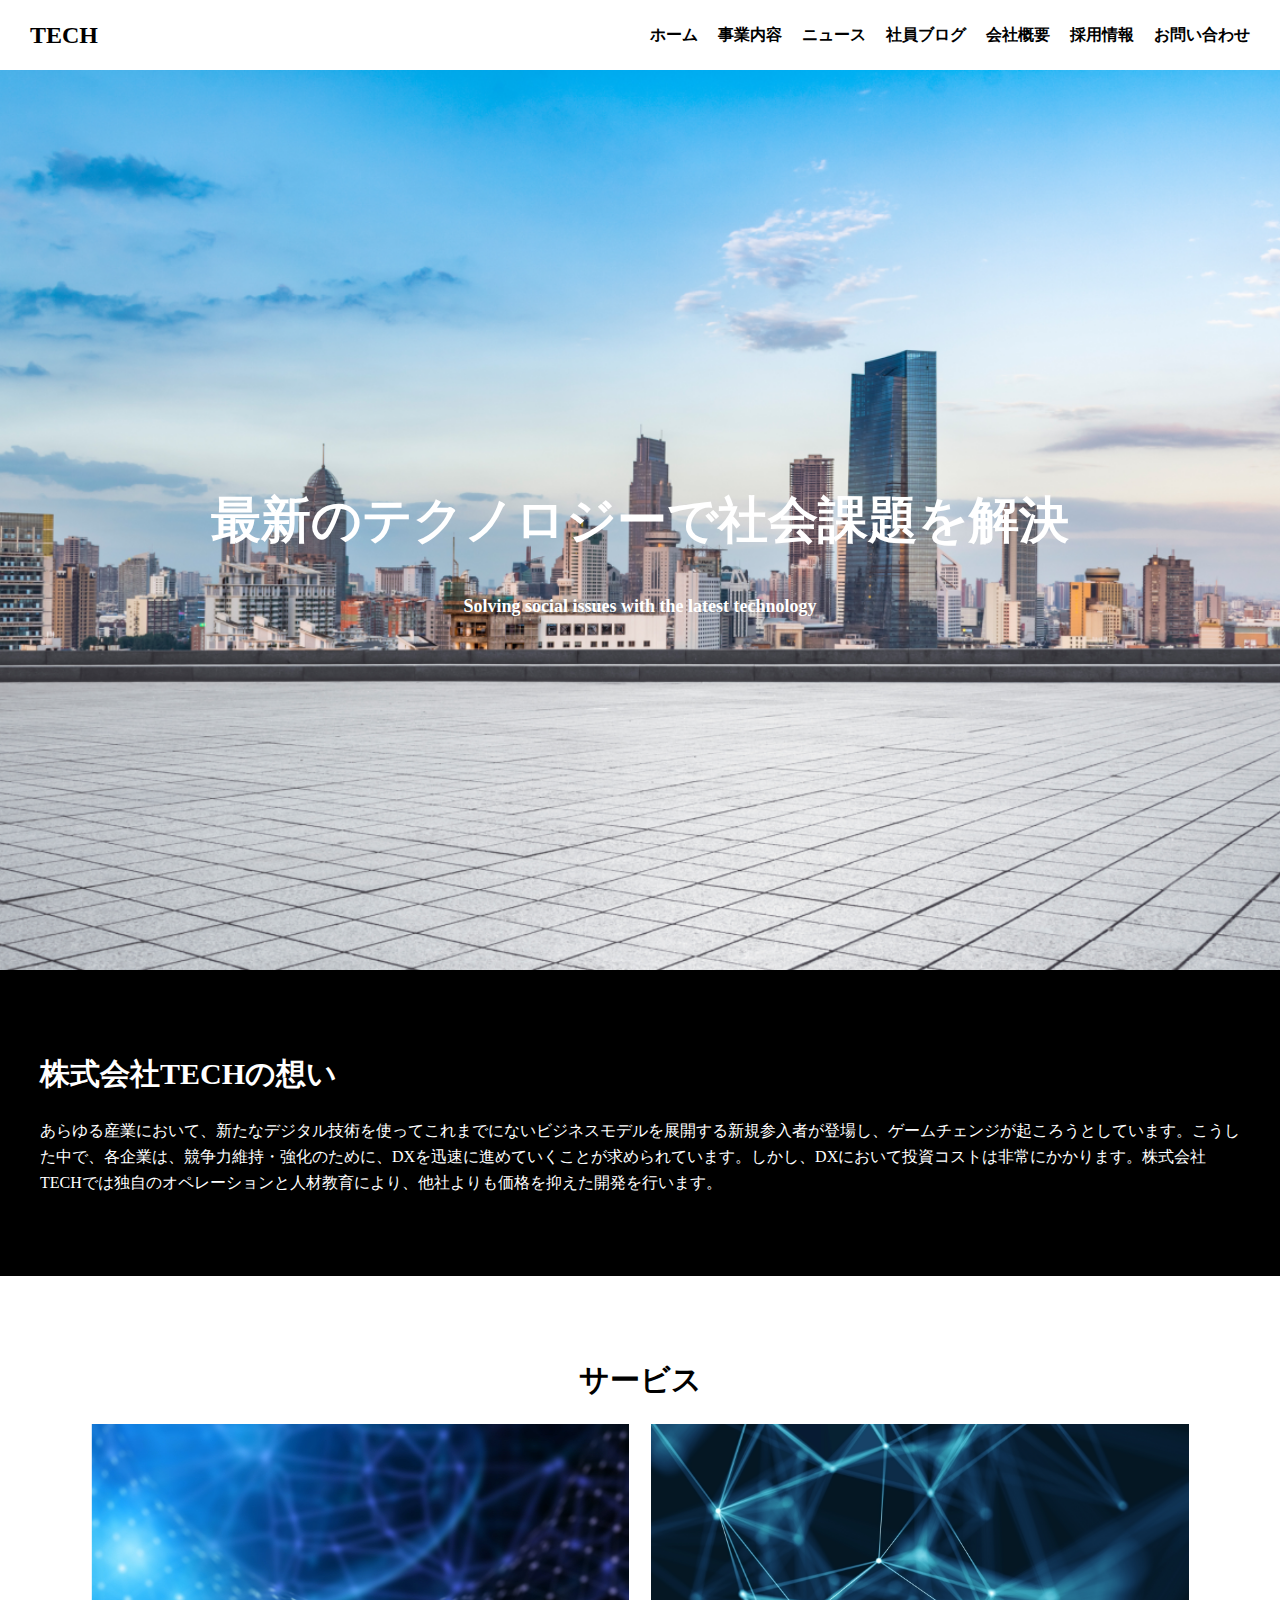
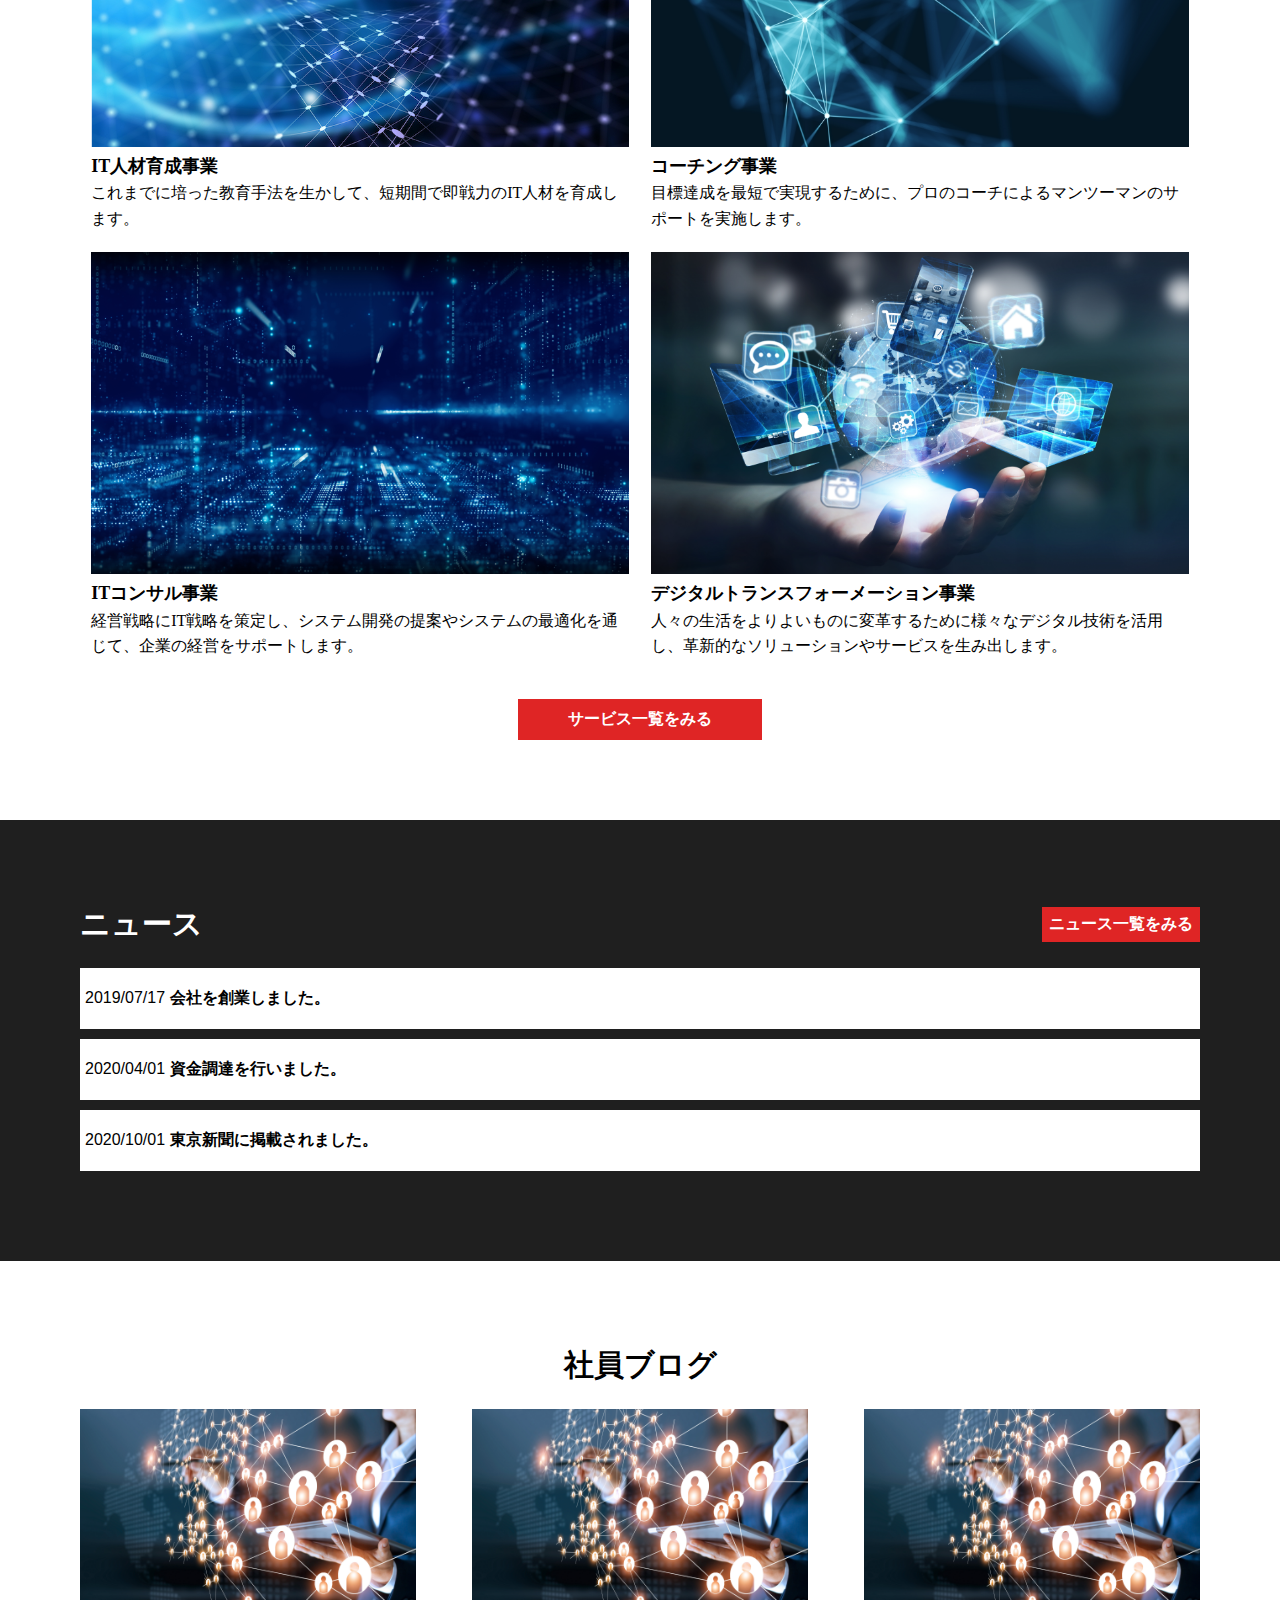
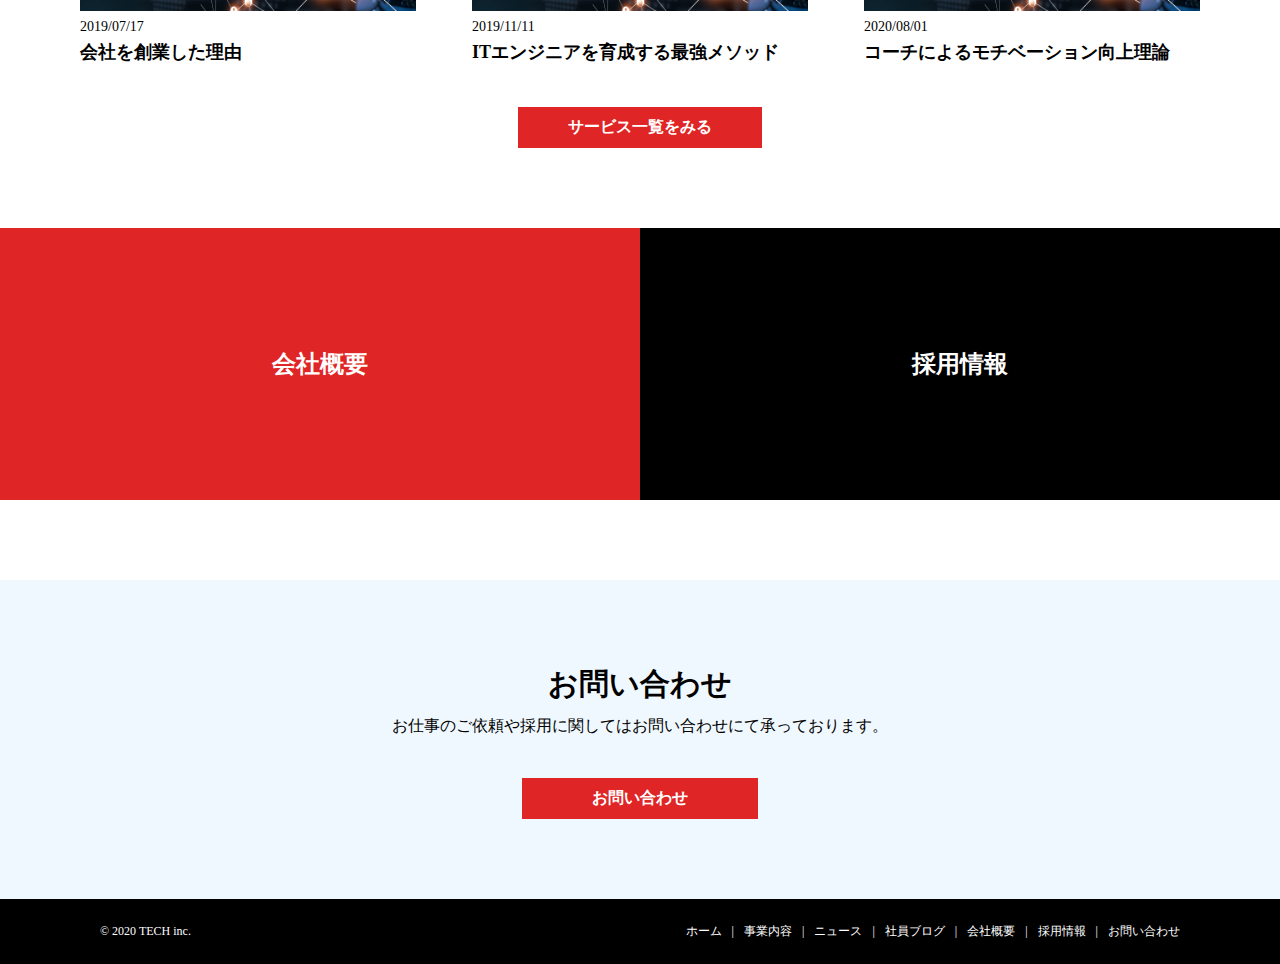
<file: index.html>
<!DOCTYPE html>
<html lang="ja">
  <head>
    <meta charset="UTF-8" />
    <meta http-equiv="X-UA-Compatible" content="IE=edge" />
    <meta name="viewport" content="width=device-width, initial-scale=1.0" />
    <title>株式会社TECH</title>

    <link rel="stylesheet" href="css/reset.css" />
    <link rel="stylesheet" href="css/style.css" />
  </head>
  <body>
    <header class="header">
      <a href="index.html" class="header-left">TECH</a>
      <nav class="nav">
        <ul class="nav-items">
          <li>
            <a href="index.html" class="nav-item">ホーム</a>
          </li>
          <li>
            <a href="service.html" class="nav-item">事業内容</a>
          </li>
          <li>
            <a href="news.html" class="nav-item">ニュース</a>
          </li>
          <li>
            <a href="blog.html" class="nav-item">社員ブログ</a>
          </li>
          <li>
            <a href="company.html" class="nav-item">会社概要</a>
          </li>
          <li>
            <a href="recruit.html" class="nav-item">採用情報</a>
          </li>
          <li>
            <a href="contact.html" class="nav-item">お問い合わせ</a>
          </li>
        </ul>
      </nav>

      <div class="hamburger" id="js-hamburger">
        <span class="hamburger_line hamburger_line-1"></span>
        <span class="hamburger_line hamburger_line-2"></span>
        <span class="hamburger_line hamburger_line-3"></span>
      </div>
      <div class="white-bg" id="js-white-bg"></div>
    </header>
    <div class="top">
      <h1>最新のテクノロジーで社会課題を解決</h1>
      <p>Solving social issues with the latest technology</p>
    </div>
    <div class="about">
      <h2>株式会社TECHの想い</h2>
      <p>
        あらゆる産業において、新たなデジタル技術を使ってこれまでにないビジネスモデルを展開する新規参入者が登場し、ゲームチェンジが起ころうとしています。こうした中で、各企業は、競争力維持・強化のために、DXを迅速に進めていくことが求められています。しかし、DXにおいて投資コストは非常にかかります。株式会社TECHでは独自のオペレーションと人材教育により、他社よりも価格を抑えた開発を行います。
      </p>
    </div>
    <div class="service">
      <h2 class="section-title">サービス</h2>
      <div class="service-items">
        <div class="service-item">
          <img
            src="img/service1.png"
            alt="IT人材育成事業"
            width="100%"
            height="auto"
          />
          <p>IT人材育成事業</p>
          <p>
            これまでに培った教育手法を生かして、短期間で即戦力のIT人材を育成します。
          </p>
        </div>
        <div class="service-item">
          <img
            src="img/service2.png"
            alt="コーチング事業"
            width="100%"
            height="auto"
          />
          <p>コーチング事業</p>
          <p>
            目標達成を最短で実現するために、プロのコーチによるマンツーマンのサポートを実施します。
          </p>
        </div>
        <div class="service-item">
          <img
            src="img/service3.png"
            alt="IT人材育成事業"
            width="100%"
            height="auto"
          />
          <p>ITコンサル事業</p>
          <p>
            経営戦略にIT戦略を策定し、システム開発の提案やシステムの最適化を通じて、企業の経営をサポートします。
          </p>
        </div>
        <div class="service-item">
          <img
            src="img/service4.png"
            alt="IT人材育成事業"
            width="100%"
            height="auto"
          />
          <p>デジタルトランスフォーメーション事業</p>
          <p>
            人々の生活をよりよいものに変革するために様々なデジタル技術を活用し、革新的なソリューションやサービスを生み出します。
          </p>
        </div>
      </div>
      <button><a href="service.html">サービス一覧をみる</a></button>
    </div>
    <div class="news">
      <div class="news-top">
        <h2>ニュース</h2>
        <button class="btn-news">
          <a href="news.html">ニュース一覧をみる</a>
        </button>
      </div>
      <div class="news-items">
        <button class="btn-topics">
          <a href="#"
            >2019/07/17<span class="news-topics"> 会社を創業しました。</span></a
          >
        </button>
        <button class="btn-topics">
          <a href="#"
            >2020/04/01<span class="news-topics">
              資金調達を行いました。</span
            ></a
          >
        </button>
        <button class="btn-topics">
          <a href="#"
            >2020/10/01<span class="news-topics">
              東京新聞に掲載されました。</span
            ></a
          >
        </button>
      </div>
    </div>
    <div class="blog">
      <h2 class="section-title">社員ブログ</h2>
      <div class="blog-items">
        <div class="blog-item">
          <a href="#"
            ><img src="img/blog.png" alt="blog" width="100%" height="auto"
          /></a>
          <p>2019/07/17</p>
          <a href="#">会社を創業した理由</a>
        </div>
        <div class="blog-item">
          <a href="#"
            ><img src="img/blog.png" alt="blog" width="100%" height="auto"
          /></a>
          <p>2019/11/11</p>
          <a href="#">ITエンジニアを育成する最強メソッド</a>
        </div>
        <div class="blog-item">
          <a href="#"
            ><img src="img/blog.png" alt="blog" width="100%" height="auto"
          /></a>
          <p>2020/08/01</p>
          <a href="#">コーチによるモチベーション向上理論</a>
        </div>
      </div>
      <button><a href="service.html">サービス一覧をみる</a></button>
    </div>
    <div class="info">
      <button><a href="company.html">会社概要</a></button>
      <button><a href="recruit.html" class="info-recruit">採用情報</a></button>
    </div>
    <div class="contact">
      <h2 class="section-title">お問い合わせ</h2>
      <p>お仕事のご依頼や採用に関してはお問い合わせにて承っております。</p>
      <button><a href="contact.html">お問い合わせ</a></button>
    </div>
    <footer>
      <div class="copy-right">
        <p>© 2020 TECH inc.</p>
      </div>
      <div class="footer-nav">
        <ul class="nav-items">
          <li>
            <a href="index.html" class="nav-item">ホーム</a>
          </li>
          <li>
            <p class="nav-item nav-separate">|</p>
          </li>
          <li>
            <a href="service.html" class="nav-item">事業内容</a>
          </li>
          <li>
            <p class="nav-item nav-separate">|</p>
          </li>
          <li>
            <a href="news.html" class="nav-item">ニュース</a>
          </li>
          <li>
            <p class="nav-item nav-separate">|</p>
          </li>
          <li>
            <a href="blog.html" class="nav-item">社員ブログ</a>
          </li>
          <li>
            <p class="nav-item nav-separate">|</p>
          </li>
          <li>
            <a href="company.html" class="nav-item">会社概要</a>
          </li>
          <li>
            <p class="nav-item nav-separate">|</p>
          </li>
          <li>
            <a href="recruit.html" class="nav-item">採用情報</a>
          </li>

          <li>
            <p class="nav-item nav-separate">|</p>
          </li>
          <li>
            <a href="contact.html" class="nav-item">お問い合わせ</a>
          </li>
        </ul>
      </div>
    </footer>
    <script type="text/javascript" src="script.js"></script>
  </body>
</html>
</file>
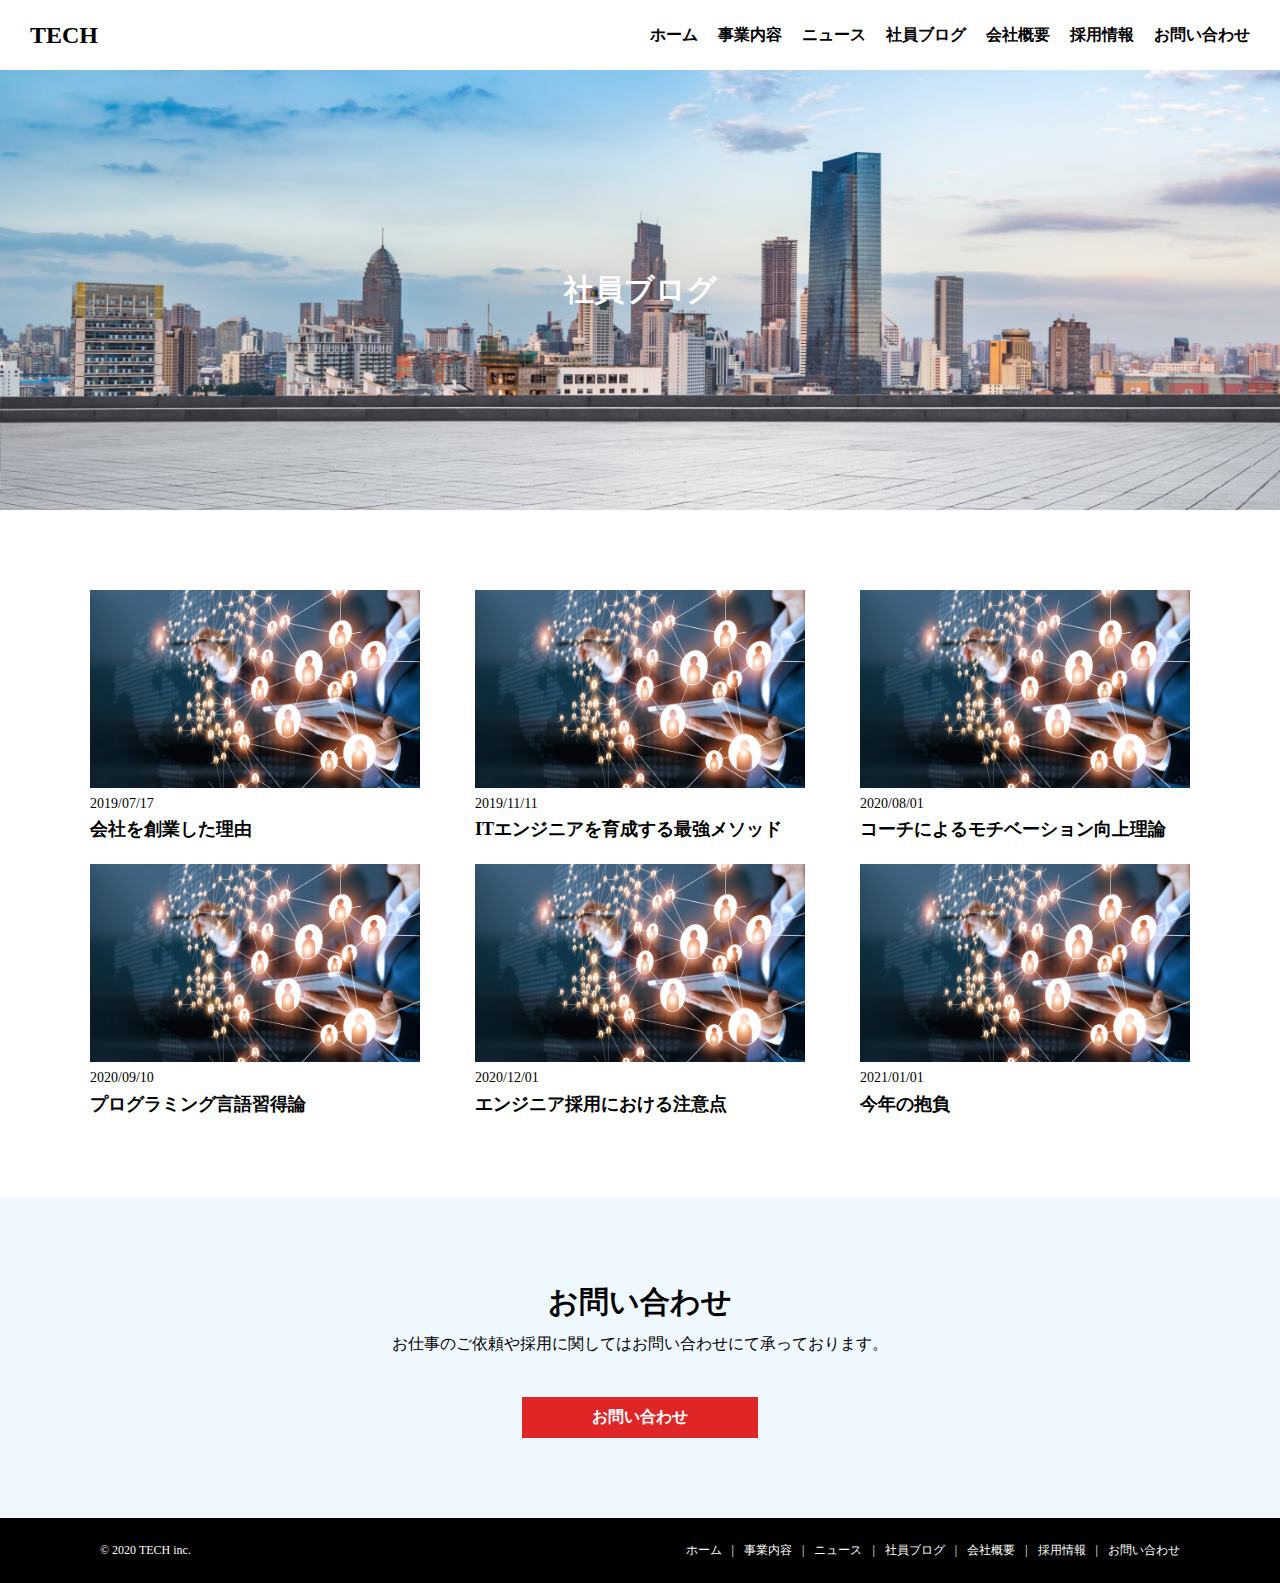
<file: blog.html>
<!DOCTYPE html>
<html lang="ja">
  <head>
    <meta charset="UTF-8" />
    <meta http-equiv="X-UA-Compatible" content="IE=edge" />
    <meta name="viewport" content="width=device-width, initial-scale=1.0" />
    <title>株式会社TECH</title>

    <link rel="stylesheet" href="css/reset.css" />
    <link rel="stylesheet" href="css/style.css" />
  </head>
  <body>
    <header class="header">
      <a href="index.html" class="header-left">TECH</a>
      <nav class="nav">
        <ul class="nav-items">
          <li>
            <a href="index.html" class="nav-item">ホーム</a>
          </li>
          <li>
            <a href="service.html" class="nav-item">事業内容</a>
          </li>
          <li>
            <a href="news.html" class="nav-item">ニュース</a>
          </li>
          <li>
            <a href="blog.html" class="nav-item">社員ブログ</a>
          </li>
          <li>
            <a href="company.html" class="nav-item">会社概要</a>
          </li>
          <li>
            <a href="recruit.html" class="nav-item">採用情報</a>
          </li>
          <li>
            <a href="contact.html" class="nav-item">お問い合わせ</a>
          </li>
        </ul>
      </nav>

      <div class="hamburger" id="js-hamburger">
        <span class="hamburger_line hamburger_line-1"></span>
        <span class="hamburger_line hamburger_line-2"></span>
        <span class="hamburger_line hamburger_line-3"></span>
      </div>
      <div class="white-bg" id="js-white-bg"></div>
    </header>
    <div class="sub-top">
      <h1>社員ブログ</h1>
    </div>
    <div class="sub-blog">
      <div class="blog-items sub-blog-items">
        <div class="blog-item sub-blog-item">
          <a href="#"
            ><img src="img/blog.png" alt="blog" width="100%" height="auto"
          /></a>
          <p>2019/07/17</p>
          <a href="#">会社を創業した理由</a>
        </div>
        <div class="blog-item sub-blog-item">
          <a href="#"
            ><img src="img/blog.png" alt="blog" width="100%" height="auto"
          /></a>
          <p>2019/11/11</p>
          <a href="#">ITエンジニアを育成する最強メソッド</a>
        </div>
        <div class="blog-item sub-blog-item">
          <a href="#"
            ><img src="img/blog.png" alt="blog" width="100%" height="auto"
          /></a>
          <p>2020/08/01</p>
          <a href="#">コーチによるモチベーション向上理論</a>
        </div>
      </div>
      <div class="blog-items sub-blog-items">
        <div class="blog-item sub-blog-item">
          <a href="#"
            ><img src="img/blog.png" alt="blog" width="100%" height="auto"
          /></a>
          <p>2020/09/10</p>
          <a href="#">プログラミング言語習得論</a>
        </div>
        <div class="blog-item sub-blog-item">
          <a href="#"
            ><img src="img/blog.png" alt="blog" width="100%" height="auto"
          /></a>
          <p>2020/12/01</p>
          <a href="#">エンジニア採用における注意点</a>
        </div>
        <div class="blog-item sub-blog-item">
          <a href="#"
            ><img src="img/blog.png" alt="blog" width="100%" height="auto"
          /></a>
          <p>2021/01/01</p>
          <a href="#">今年の抱負</a>
        </div>
      </div>
    </div>

    <div class="contact">
      <h2 class="section-title">お問い合わせ</h2>
      <p>お仕事のご依頼や採用に関してはお問い合わせにて承っております。</p>
      <button><a href="contact.html">お問い合わせ</a></button>
    </div>
    <footer>
      <div class="copy-right">
        <p>© 2020 TECH inc.</p>
      </div>
      <div class="footer-nav">
        <ul class="nav-items">
          <li>
            <a href="index.html" class="nav-item">ホーム</a>
          </li>
          <li>
            <p class="nav-item nav-separate">|</p>
          </li>
          <li>
            <a href="service.html" class="nav-item">事業内容</a>
          </li>
          <li>
            <p class="nav-item nav-separate">|</p>
          </li>
          <li>
            <a href="news.html" class="nav-item">ニュース</a>
          </li>
          <li>
            <p class="nav-item nav-separate">|</p>
          </li>
          <li>
            <a href="blog.html" class="nav-item">社員ブログ</a>
          </li>
          <li>
            <p class="nav-item nav-separate">|</p>
          </li>
          <li>
            <a href="company.html" class="nav-item">会社概要</a>
          </li>
          <li>
            <p class="nav-item nav-separate">|</p>
          </li>
          <li>
            <a href="recruit.html" class="nav-item">採用情報</a>
          </li>

          <li>
            <p class="nav-item nav-separate">|</p>
          </li>
          <li>
            <a href="contact.html" class="nav-item">お問い合わせ</a>
          </li>
        </ul>
      </div>
    </footer>
    <script type="text/javascript" src="script.js"></script>
  </body>
</html>
</file>
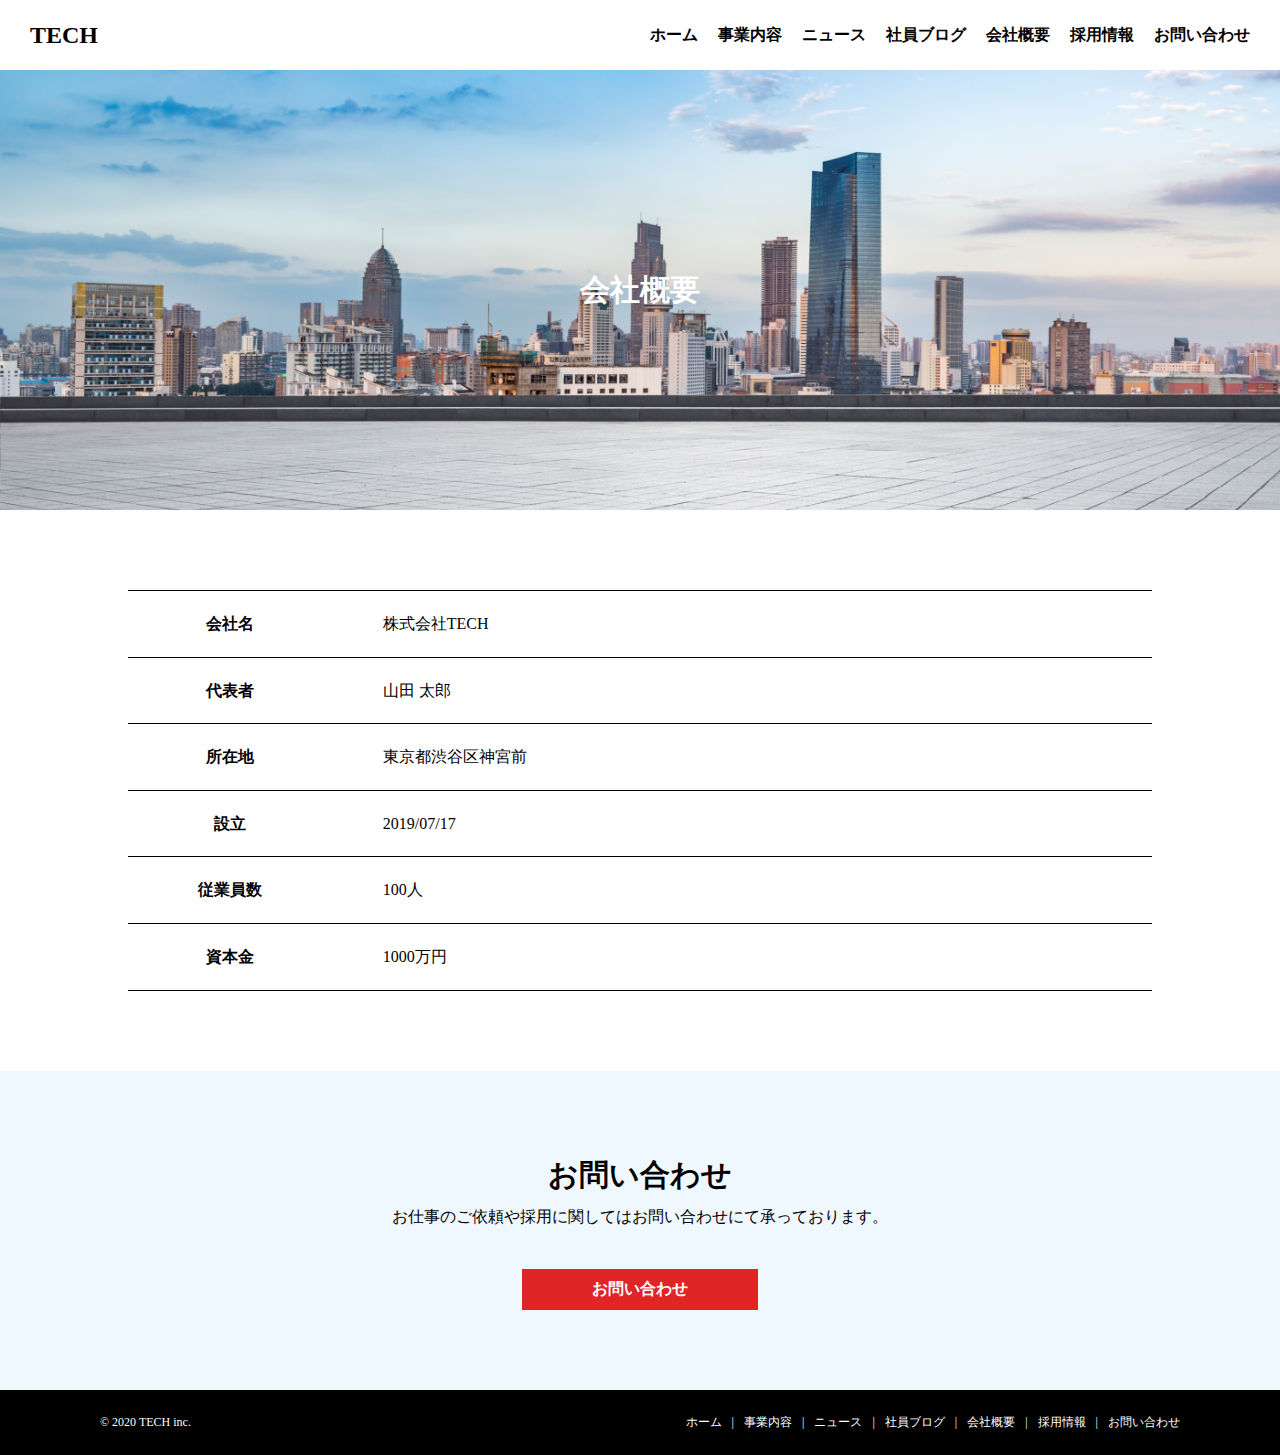
<file: company.html>
<!DOCTYPE html>
<html lang="ja">
  <head>
    <meta charset="UTF-8" />
    <meta http-equiv="X-UA-Compatible" content="IE=edge" />
    <meta name="viewport" content="width=device-width, initial-scale=1.0" />
    <title>株式会社TECH</title>

    <link rel="stylesheet" href="css/reset.css" />
    <link rel="stylesheet" href="css/style.css" />
  </head>
  <body>
    <header class="header">
      <a href="index.html" class="header-left">TECH</a>
      <nav class="nav">
        <ul class="nav-items">
          <li>
            <a href="index.html" class="nav-item">ホーム</a>
          </li>
          <li>
            <a href="service.html" class="nav-item">事業内容</a>
          </li>
          <li>
            <a href="news.html" class="nav-item">ニュース</a>
          </li>
          <li>
            <a href="blog.html" class="nav-item">社員ブログ</a>
          </li>
          <li>
            <a href="company.html" class="nav-item">会社概要</a>
          </li>
          <li>
            <a href="recruit.html" class="nav-item">採用情報</a>
          </li>
          <li>
            <a href="contact.html" class="nav-item">お問い合わせ</a>
          </li>
        </ul>
      </nav>

      <div class="hamburger" id="js-hamburger">
        <span class="hamburger_line hamburger_line-1"></span>
        <span class="hamburger_line hamburger_line-2"></span>
        <span class="hamburger_line hamburger_line-3"></span>
      </div>
      <div class="white-bg" id="js-white-bg"></div>
    </header>
    <div class="sub-top">
      <h1>会社概要</h1>
    </div>
    <div class="company">
      <table>
        <tr>
          <th>会社名</th>
          <td>株式会社TECH</td>
        </tr>
        <tr>
          <th>代表者</th>
          <td>山田 太郎</td>
        </tr>
        <tr>
          <th>所在地</th>
          <td>東京都渋谷区神宮前</td>
        </tr>
        <tr>
          <th>設立</th>
          <td>2019/07/17</td>
        </tr>
        <tr>
          <th>従業員数</th>
          <td>100人</td>
        </tr>
        <tr>
          <th>資本金</th>
          <td>1000万円</td>
        </tr>
      </table>
    </div>

    <div class="contact">
      <h2 class="section-title">お問い合わせ</h2>
      <p>お仕事のご依頼や採用に関してはお問い合わせにて承っております。</p>
      <button><a href="contact.html">お問い合わせ</a></button>
    </div>
    <footer>
      <div class="copy-right">
        <p>© 2020 TECH inc.</p>
      </div>
      <div class="footer-nav">
        <ul class="nav-items">
          <li>
            <a href="index.html" class="nav-item">ホーム</a>
          </li>
          <li>
            <p class="nav-item nav-separate">|</p>
          </li>
          <li>
            <a href="service.html" class="nav-item">事業内容</a>
          </li>
          <li>
            <p class="nav-item nav-separate">|</p>
          </li>
          <li>
            <a href="news.html" class="nav-item">ニュース</a>
          </li>
          <li>
            <p class="nav-item nav-separate">|</p>
          </li>
          <li>
            <a href="blog.html" class="nav-item">社員ブログ</a>
          </li>
          <li>
            <p class="nav-item nav-separate">|</p>
          </li>
          <li>
            <a href="company.html" class="nav-item">会社概要</a>
          </li>
          <li>
            <p class="nav-item nav-separate">|</p>
          </li>
          <li>
            <a href="recruit.html" class="nav-item">採用情報</a>
          </li>

          <li>
            <p class="nav-item nav-separate">|</p>
          </li>
          <li>
            <a href="contact.html" class="nav-item">お問い合わせ</a>
          </li>
        </ul>
      </div>
    </footer>
        <script type="text/javascript" src="script.js"></script>
  </body>
</html>
</file>
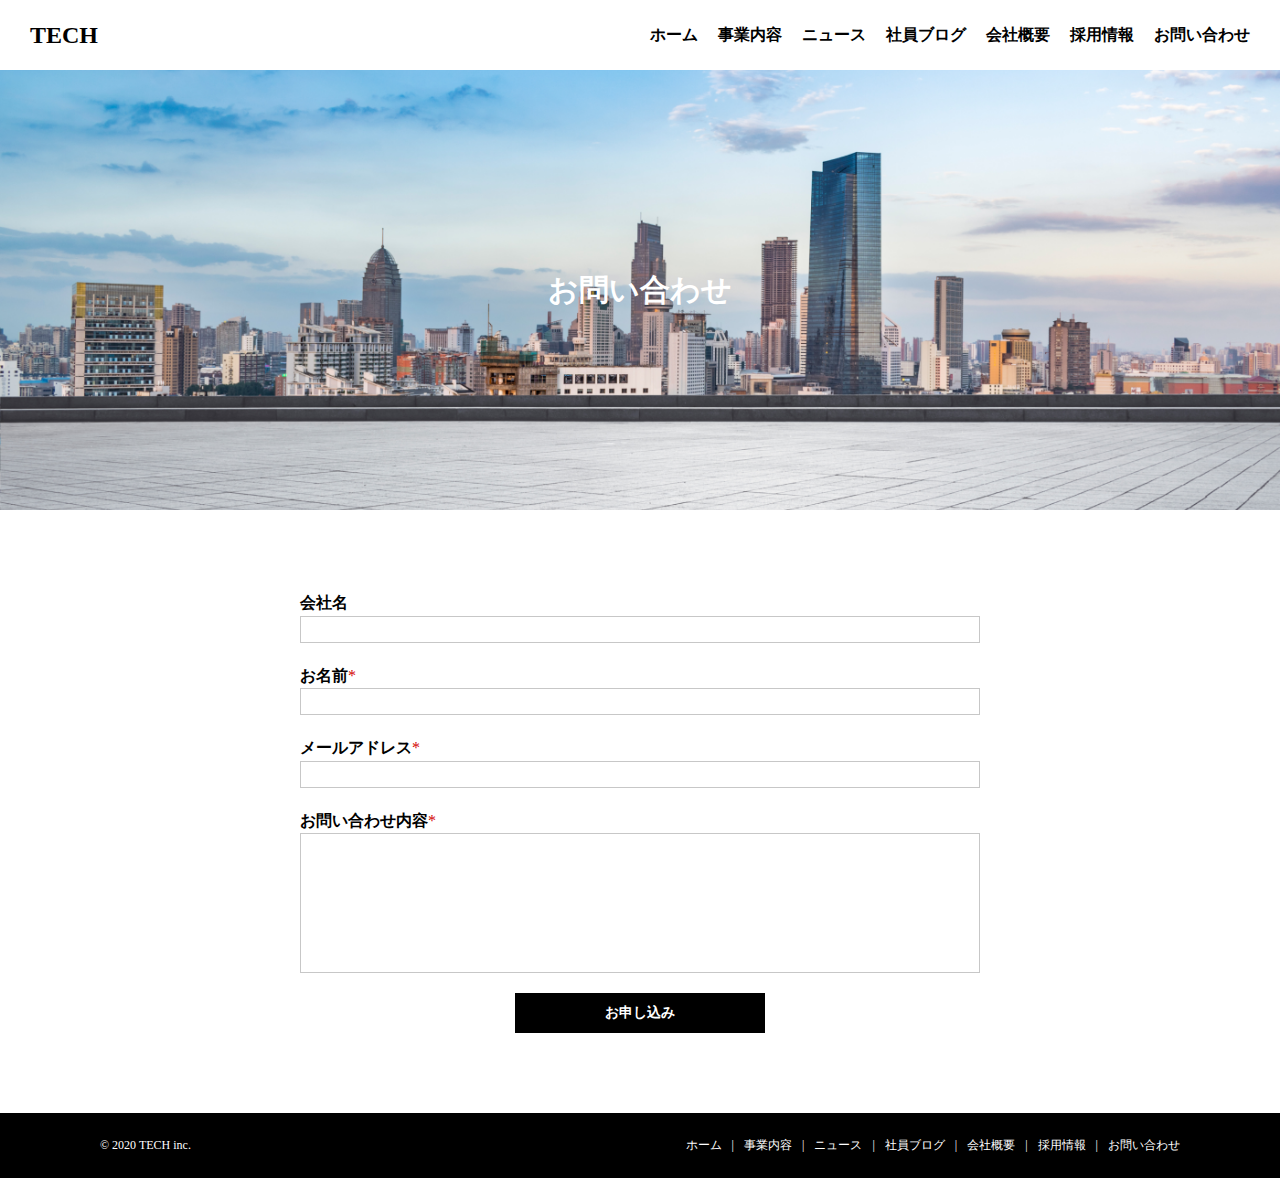
<file: contact.html>
<!DOCTYPE html>
<html lang="ja">
  <head>
    <meta charset="UTF-8" />
    <meta http-equiv="X-UA-Compatible" content="IE=edge" />
    <meta name="viewport" content="width=device-width, initial-scale=1.0" />
    <title>株式会社TECH</title>

    <link rel="stylesheet" href="css/reset.css" />
    <link rel="stylesheet" href="css/style.css" />
  </head>
  <body>
    <header class="header">
      <a href="index.html" class="header-left">TECH</a>
      <nav class="nav">
        <ul class="nav-items">
          <li>
            <a href="index.html" class="nav-item">ホーム</a>
          </li>
          <li>
            <a href="service.html" class="nav-item">事業内容</a>
          </li>
          <li>
            <a href="news.html" class="nav-item">ニュース</a>
          </li>
          <li>
            <a href="blog.html" class="nav-item">社員ブログ</a>
          </li>
          <li>
            <a href="company.html" class="nav-item">会社概要</a>
          </li>
          <li>
            <a href="recruit.html" class="nav-item">採用情報</a>
          </li>
          <li>
            <a href="contact.html" class="nav-item">お問い合わせ</a>
          </li>
        </ul>
      </nav>

      <div class="hamburger" id="js-hamburger">
        <span class="hamburger_line hamburger_line-1"></span>
        <span class="hamburger_line hamburger_line-2"></span>
        <span class="hamburger_line hamburger_line-3"></span>
      </div>
      <div class="white-bg" id="js-white-bg"></div>
    </header>
    <div class="sub-top">
      <h1>お問い合わせ</h1>
    </div>
    <form>
      <div class="input-items">
        <div class="input-item">
          <label
            >会社名
            <input type="text" name="company-name" />
          </label>
        </div>
        <div class="input-item">
          <label
            >お名前<span>*</span>
            <input class="inputs" type="text" name="user-name" required />
          </label>
        </div>
        <div class="input-item">
          <label
            >メールアドレス<span>*</span>
            <input class="inputs" type="email" name="email" required />
          </label>
        </div>
        <div class="input-item">
          <label
            >お問い合わせ内容<span>*</span>
            <input class="input-content" type="text" name="content" required />
          </label>
        </div>
        <div class="input-item input-item-center">
          <input class="input-btn" type="submit" value="お申し込み" />
        </div>
      </div>
    </form>
    <footer>
      <div class="copy-right">
        <p>© 2020 TECH inc.</p>
      </div>
      <div class="footer-nav">
        <ul class="nav-items">
          <li>
            <a href="index.html" class="nav-item">ホーム</a>
          </li>
          <li>
            <p class="nav-item nav-separate">|</p>
          </li>
          <li>
            <a href="service.html" class="nav-item">事業内容</a>
          </li>
          <li>
            <p class="nav-item nav-separate">|</p>
          </li>
          <li>
            <a href="news.html" class="nav-item">ニュース</a>
          </li>
          <li>
            <p class="nav-item nav-separate">|</p>
          </li>
          <li>
            <a href="blog.html" class="nav-item">社員ブログ</a>
          </li>
          <li>
            <p class="nav-item nav-separate">|</p>
          </li>
          <li>
            <a href="company.html" class="nav-item">会社概要</a>
          </li>
          <li>
            <p class="nav-item nav-separate">|</p>
          </li>
          <li>
            <a href="recruit.html" class="nav-item">採用情報</a>
          </li>

          <li>
            <p class="nav-item nav-separate">|</p>
          </li>
          <li>
            <a href="contact.html" class="nav-item">お問い合わせ</a>
          </li>
        </ul>
      </div>
    </footer>
    <script type="text/javascript" src="script.js"></script>
  </body>
</html>
</file>
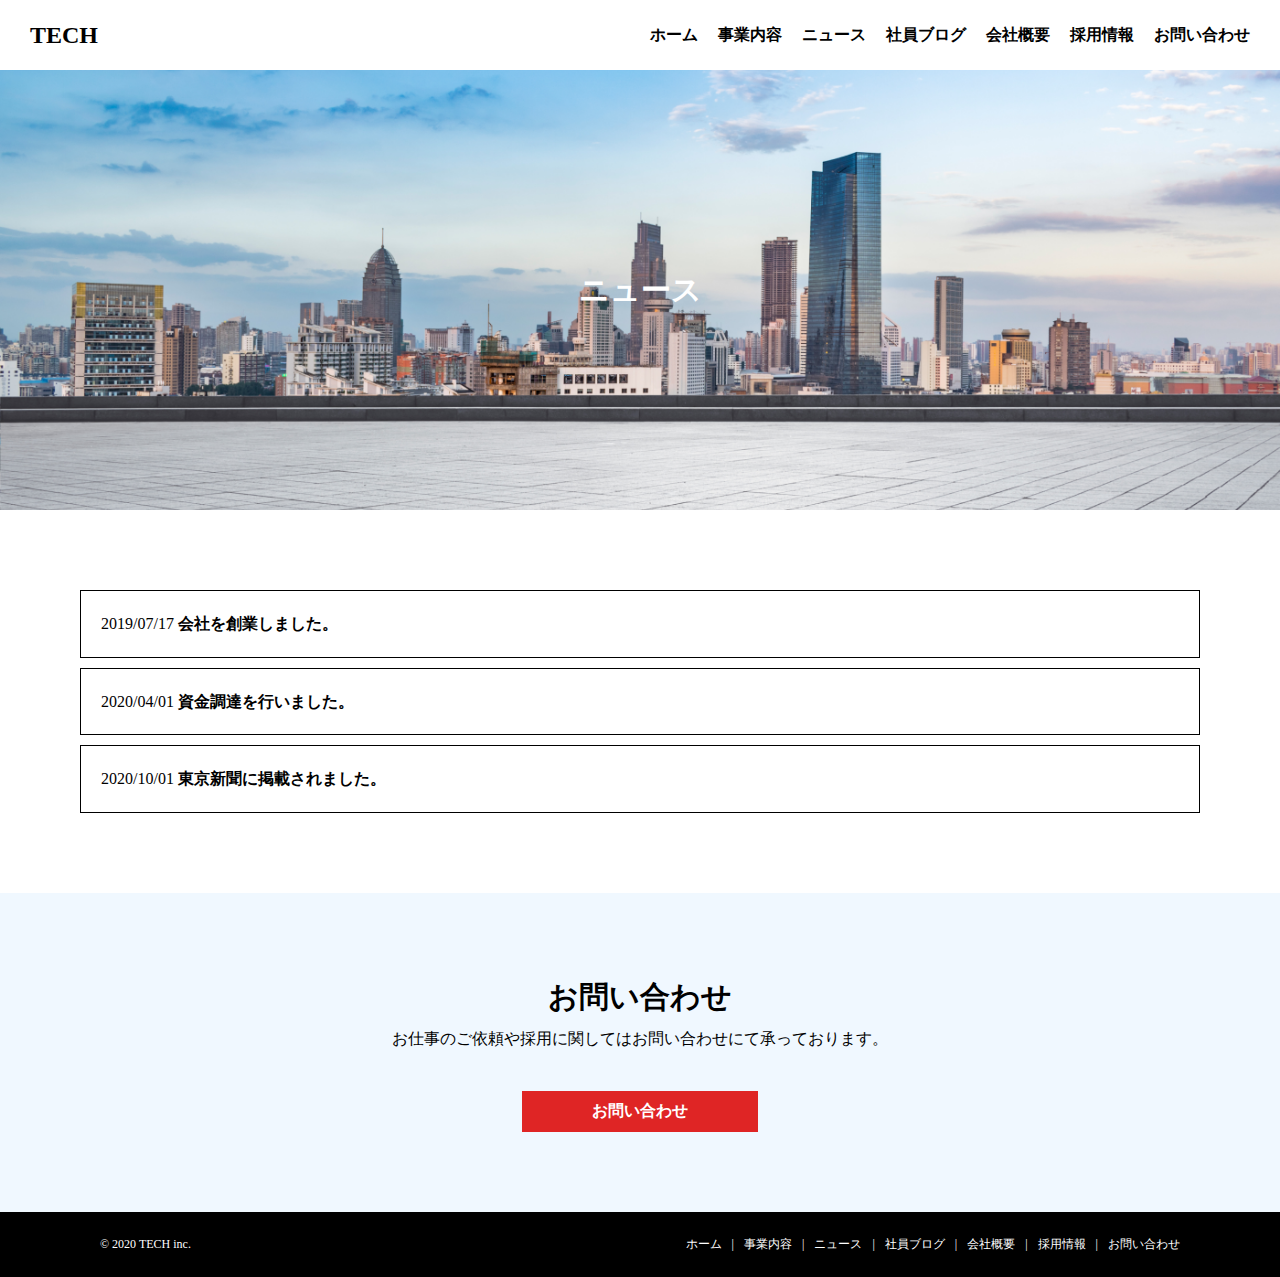
<file: news.html>
<!DOCTYPE html>
<html lang="ja">
  <head>
    <meta charset="UTF-8" />
    <meta http-equiv="X-UA-Compatible" content="IE=edge" />
    <meta name="viewport" content="width=device-width, initial-scale=1.0" />
    <title>株式会社TECH</title>

    <link rel="stylesheet" href="css/reset.css" />
    <link rel="stylesheet" href="css/style.css" />
  </head>
  <body>
    <header class="header">
      <a href="index.html" class="header-left">TECH</a>
      <nav class="nav">
        <ul class="nav-items">
          <li>
            <a href="index.html" class="nav-item">ホーム</a>
          </li>
          <li>
            <a href="service.html" class="nav-item">事業内容</a>
          </li>
          <li>
            <a href="news.html" class="nav-item">ニュース</a>
          </li>
          <li>
            <a href="blog.html" class="nav-item">社員ブログ</a>
          </li>
          <li>
            <a href="company.html" class="nav-item">会社概要</a>
          </li>
          <li>
            <a href="recruit.html" class="nav-item">採用情報</a>
          </li>
          <li>
            <a href="contact.html" class="nav-item">お問い合わせ</a>
          </li>
        </ul>
      </nav>

      <div class="hamburger" id="js-hamburger">
        <span class="hamburger_line hamburger_line-1"></span>
        <span class="hamburger_line hamburger_line-2"></span>
        <span class="hamburger_line hamburger_line-3"></span>
      </div>
      <div class="white-bg" id="js-white-bg"></div>
    </header>
    <div class="sub-top">
      <h1>ニュース</h1>
    </div>
    <div class="sub-news">
      <div class="sub-news-items">
        <p class="sub-news-item">
          2019/07/17<span class="sub-news-topics"> 会社を創業しました。</span>
        </p>
        <p class="sub-news-item">
          2020/04/01<span class="sub-news-topics"> 資金調達を行いました。</span>
        </p>
        <p class="sub-news-item">
          2020/10/01<span class="sub-news-topics"> 東京新聞に掲載されました。</span>
        </p>
      </div>
    </div>
    <div class="contact">
      <h2 class="section-title">お問い合わせ</h2>
      <p>お仕事のご依頼や採用に関してはお問い合わせにて承っております。</p>
      <button><a href="contact.html">お問い合わせ</a></button>
    </div>
    <footer>
      <div class="copy-right">
        <p>© 2020 TECH inc.</p>
      </div>
      <div class="footer-nav">
        <ul class="nav-items">
          <li>
            <a href="index.html" class="nav-item">ホーム</a>
          </li>
          <li>
            <p class="nav-item nav-separate">|</p>
          </li>
          <li>
            <a href="service.html" class="nav-item">事業内容</a>
          </li>
          <li>
            <p class="nav-item nav-separate">|</p>
          </li>
          <li>
            <a href="news.html" class="nav-item">ニュース</a>
          </li>
          <li>
            <p class="nav-item nav-separate">|</p>
          </li>
          <li>
            <a href="blog.html" class="nav-item">社員ブログ</a>
          </li>
          <li>
            <p class="nav-item nav-separate">|</p>
          </li>
          <li>
            <a href="company.html" class="nav-item">会社概要</a>
          </li>
          <li>
            <p class="nav-item nav-separate">|</p>
          </li>
          <li>
            <a href="recruit.html" class="nav-item">採用情報</a>
          </li>

          <li>
            <p class="nav-item nav-separate">|</p>
          </li>
          <li>
            <a href="contact.html" class="nav-item">お問い合わせ</a>
          </li>
        </ul>
      </div>
    </footer>
        <script type="text/javascript" src="script.js"></script>
  </body>
</html>
</file>
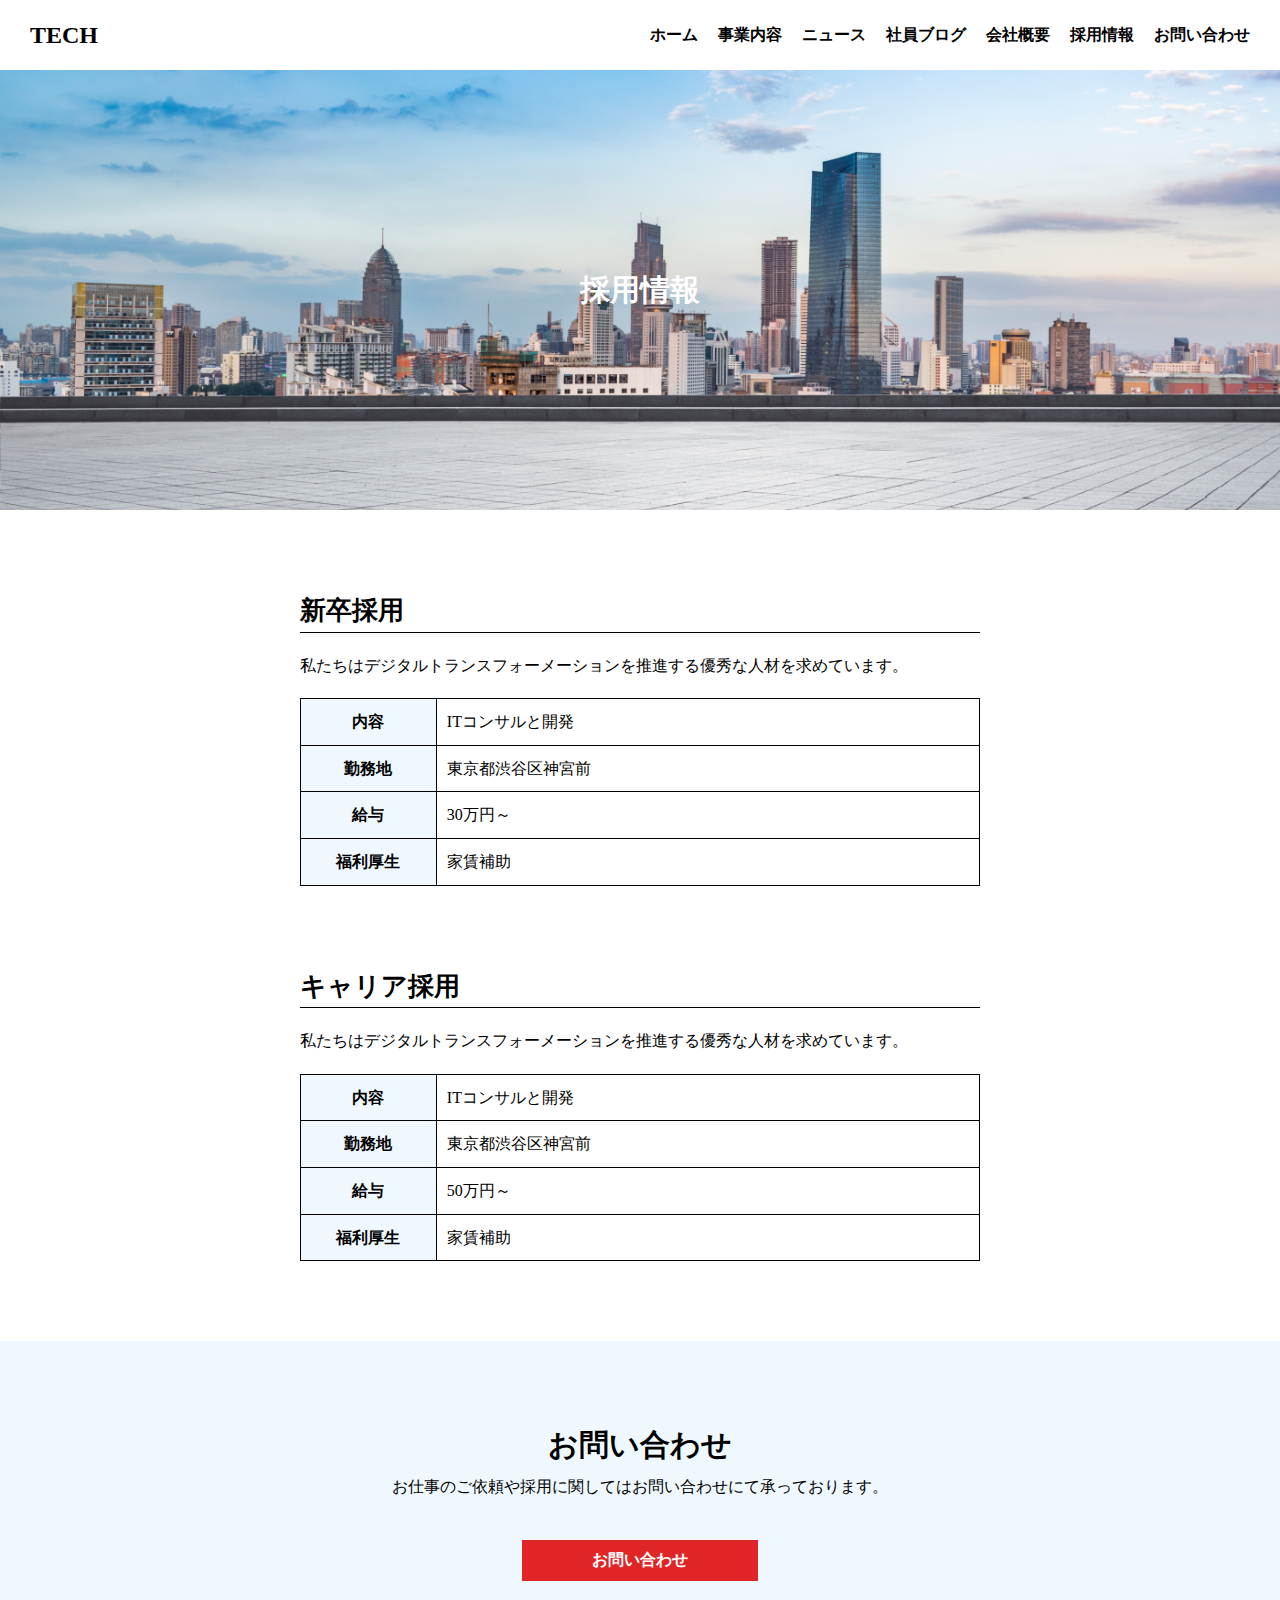
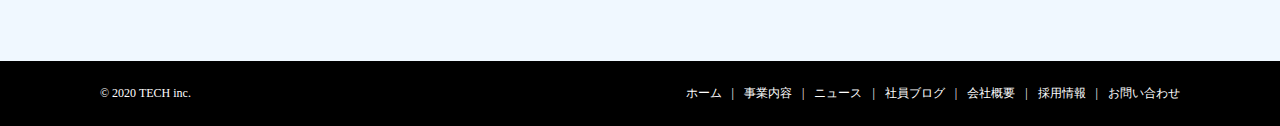
<file: recruit.html>
<!DOCTYPE html>
<html lang="ja">
  <head>
    <meta charset="UTF-8" />
    <meta http-equiv="X-UA-Compatible" content="IE=edge" />
    <meta name="viewport" content="width=device-width, initial-scale=1.0" />
    <title>株式会社TECH</title>

    <link rel="stylesheet" href="css/reset.css" />
    <link rel="stylesheet" href="css/style.css" />
  </head>
  <body>
    <header class="header">
      <a href="index.html" class="header-left">TECH</a>
      <nav class="nav">
        <ul class="nav-items">
          <li>
            <a href="index.html" class="nav-item">ホーム</a>
          </li>
          <li>
            <a href="service.html" class="nav-item">事業内容</a>
          </li>
          <li>
            <a href="news.html" class="nav-item">ニュース</a>
          </li>
          <li>
            <a href="blog.html" class="nav-item">社員ブログ</a>
          </li>
          <li>
            <a href="company.html" class="nav-item">会社概要</a>
          </li>
          <li>
            <a href="recruit.html" class="nav-item">採用情報</a>
          </li>
          <li>
            <a href="contact.html" class="nav-item">お問い合わせ</a>
          </li>
        </ul>
      </nav>

      <div class="hamburger" id="js-hamburger">
        <span class="hamburger_line hamburger_line-1"></span>
        <span class="hamburger_line hamburger_line-2"></span>
        <span class="hamburger_line hamburger_line-3"></span>
      </div>
      <div class="white-bg" id="js-white-bg"></div>
    </header>
    <div class="sub-top">
      <h1>採用情報</h1>
    </div>
    <div class="recruit">
      <h2>新卒採用</h2>
      <p>
        私たちはデジタルトランスフォーメーションを推進する優秀な人材を求めています。
      </p>
      <table>
        <tr>
          <th>内容</th>
          <td>ITコンサルと開発</td>
        </tr>
        <tr>
          <th>勤務地</th>
          <td>東京都渋谷区神宮前</td>
        </tr>
        <tr>
          <th>給与</th>
          <td>30万円～</td>
        </tr>
        <tr>
          <th>福利厚生</th>
          <td>家賃補助</td>
        </tr>
      </table>
    </div>

    <div class="recruit">
      <h2>キャリア採用</h2>
      <p>
        私たちはデジタルトランスフォーメーションを推進する優秀な人材を求めています。
      </p>
      <table>
        <tr>
          <th>内容</th>
          <td>ITコンサルと開発</td>
        </tr>
        <tr>
          <th>勤務地</th>
          <td>東京都渋谷区神宮前</td>
        </tr>
        <tr>
          <th>給与</th>
          <td>50万円～</td>
        </tr>
        <tr>
          <th>福利厚生</th>
          <td>家賃補助</td>
        </tr>
      </table>
    </div>

    <div class="contact">
      <h2 class="section-title">お問い合わせ</h2>
      <p>お仕事のご依頼や採用に関してはお問い合わせにて承っております。</p>
      <button><a href="contact.html">お問い合わせ</a></button>
    </div>
    <footer>
      <div class="copy-right">
        <p>© 2020 TECH inc.</p>
      </div>
      <div class="footer-nav">
        <ul class="nav-items">
          <li>
            <a href="index.html" class="nav-item">ホーム</a>
          </li>
          <li>
            <p class="nav-item nav-separate">|</p>
          </li>
          <li>
            <a href="service.html" class="nav-item">事業内容</a>
          </li>
          <li>
            <p class="nav-item nav-separate">|</p>
          </li>
          <li>
            <a href="news.html" class="nav-item">ニュース</a>
          </li>
          <li>
            <p class="nav-item nav-separate">|</p>
          </li>
          <li>
            <a href="blog.html" class="nav-item">社員ブログ</a>
          </li>
          <li>
            <p class="nav-item nav-separate">|</p>
          </li>
          <li>
            <a href="company.html" class="nav-item">会社概要</a>
          </li>
          <li>
            <p class="nav-item nav-separate">|</p>
          </li>
          <li>
            <a href="recruit.html" class="nav-item">採用情報</a>
          </li>

          <li>
            <p class="nav-item nav-separate">|</p>
          </li>
          <li>
            <a href="contact.html" class="nav-item">お問い合わせ</a>
          </li>
        </ul>
      </div>
    </footer>
    <script type="text/javascript" src="script.js"></script>
  </body>
</html>
</file>
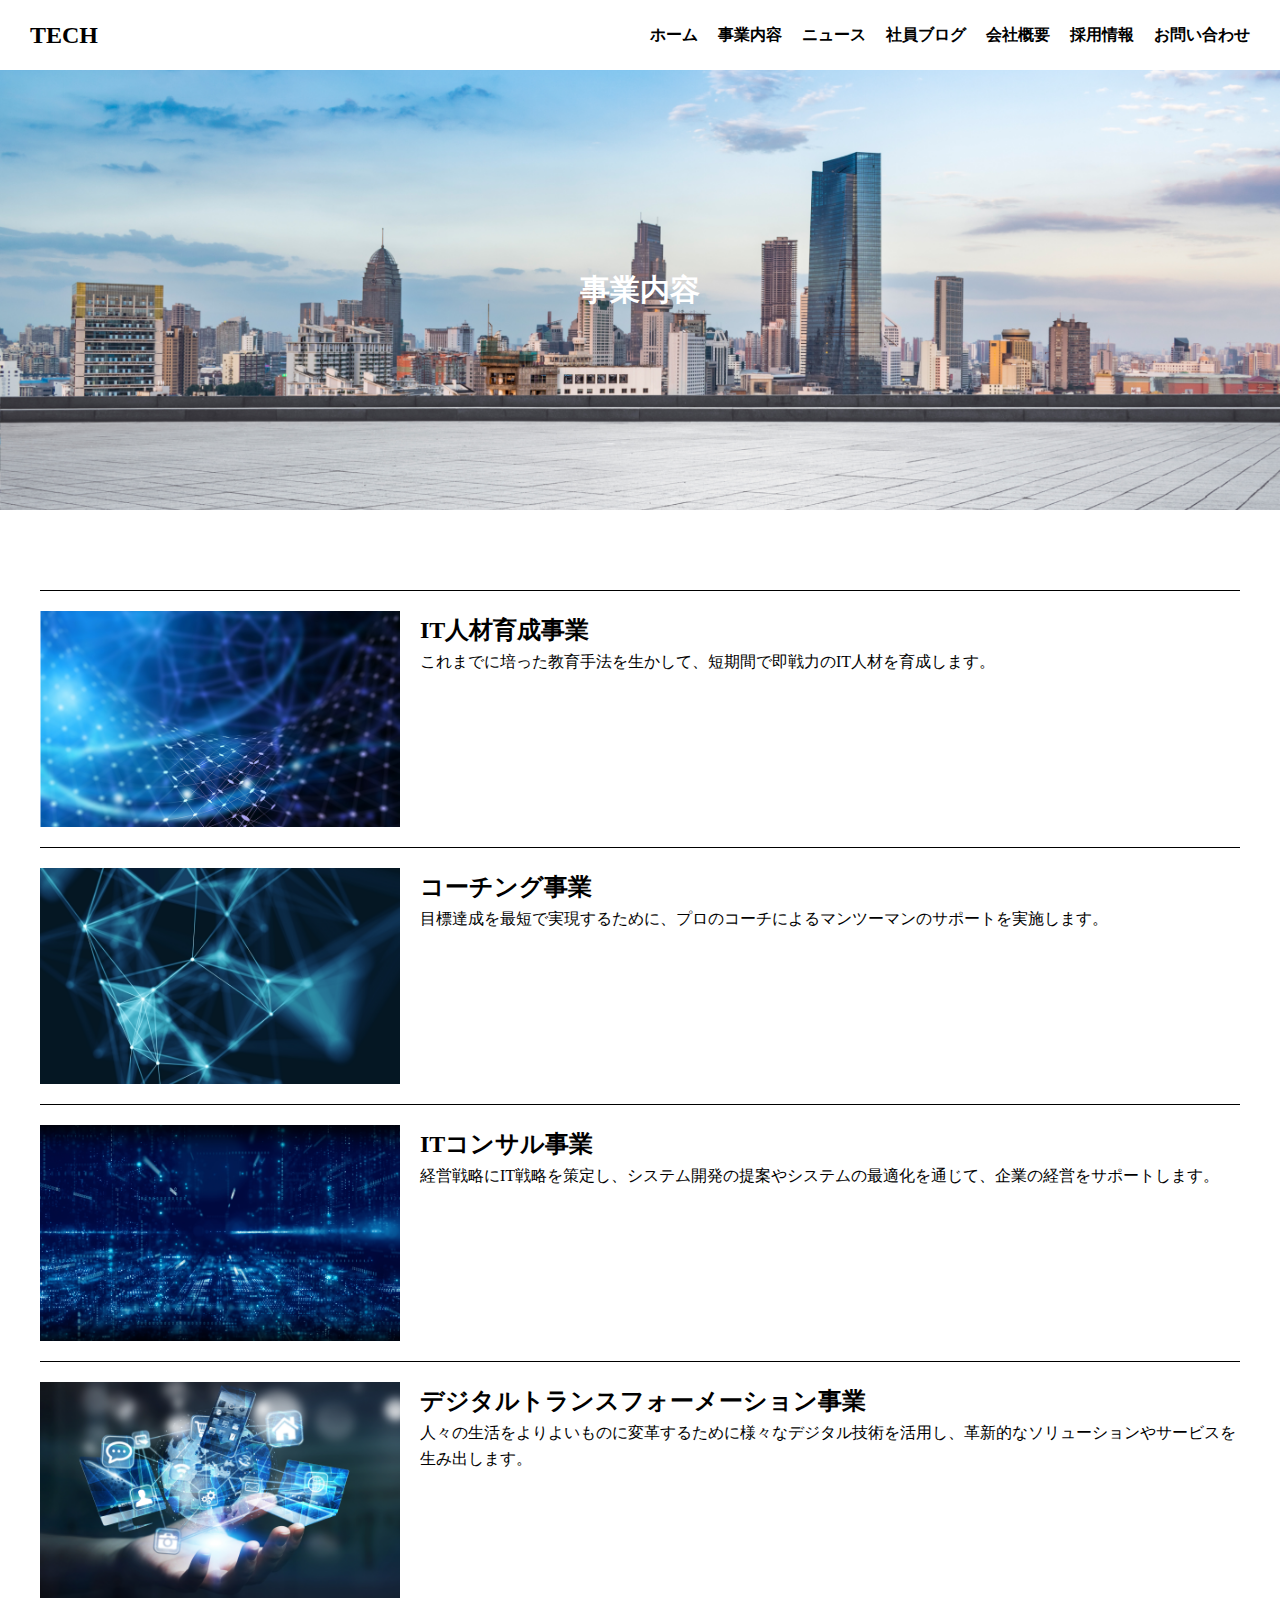
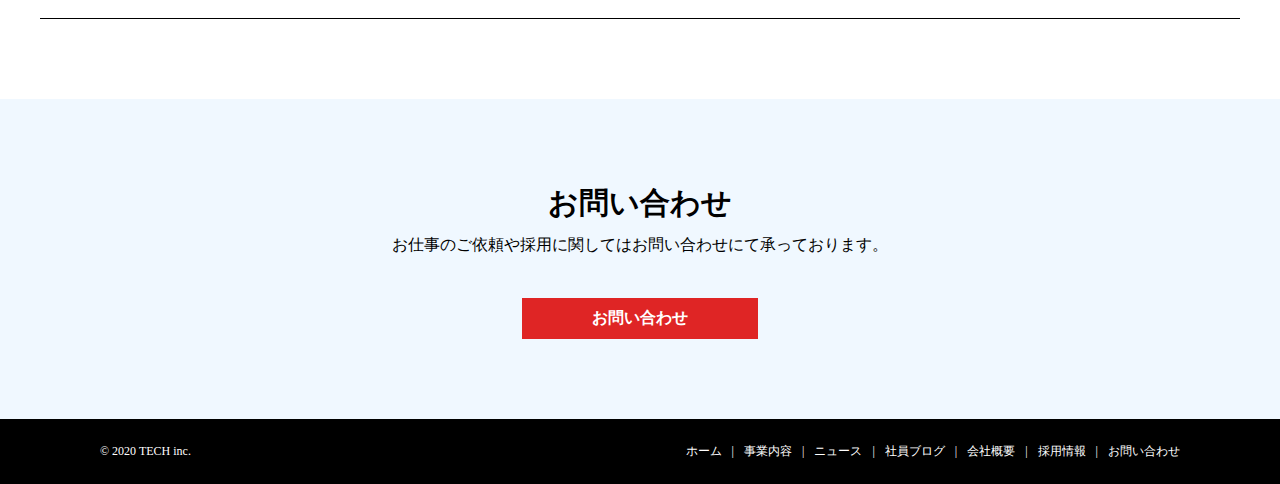
<file: service.html>
<!DOCTYPE html>
<html lang="ja">
  <head>
    <meta charset="UTF-8" />
    <meta http-equiv="X-UA-Compatible" content="IE=edge" />
    <meta name="viewport" content="width=device-width, initial-scale=1.0" />
    <title>株式会社TECH</title>

    <link rel="stylesheet" href="css/reset.css" />
    <link rel="stylesheet" href="css/style.css" />
  </head>
  <body>
    <header class="header">
      <a href="index.html" class="header-left">TECH</a>
      <nav class="nav">
        <ul class="nav-items">
          <li>
            <a href="index.html" class="nav-item">ホーム</a>
          </li>
          <li>
            <a href="service.html" class="nav-item">事業内容</a>
          </li>
          <li>
            <a href="news.html" class="nav-item">ニュース</a>
          </li>
          <li>
            <a href="blog.html" class="nav-item">社員ブログ</a>
          </li>
          <li>
            <a href="company.html" class="nav-item">会社概要</a>
          </li>
          <li>
            <a href="recruit.html" class="nav-item">採用情報</a>
          </li>
          <li>
            <a href="contact.html" class="nav-item"
              >お問い合わせ</a
            >
          </li>
        </ul>
      </nav>

      <div class="hamburger" id="js-hamburger">
        <span class="hamburger_line hamburger_line-1"></span>
        <span class="hamburger_line hamburger_line-2"></span>
        <span class="hamburger_line hamburger_line-3"></span>
      </div>
      <div class="white-bg" id="js-white-bg"></div>
    </header>
    <div class="sub-top">
      <h1>事業内容</h1>
    </div>

    <div class="sub-service">
      <div class="sub-service-items">
        <div class="sub-service-item">
          <img
            src="img/service1.png"
            alt="IT人材育成事業"
            width="100%"
            height="auto"
          />
          <div>
          <h2>IT人材育成事業</h2>
          <p>
            これまでに培った教育手法を生かして、短期間で即戦力のIT人材を育成します。
          </p>
          </div>
        </div>
        <div class="sub-service-item">
          <img
            src="img/service2.png"
            alt="コーチング事業"
            width="100%"
            height="auto"
          />
          <div>
          <h2>コーチング事業</h2>
          <p>
            目標達成を最短で実現するために、プロのコーチによるマンツーマンのサポートを実施します。
          </p>
          </div>
        </div>
        <div class="sub-service-item">
          <img
            src="img/service3.png"
            alt="IT人材育成事業"
            width="100%"
            height="auto"
          />
          <div>
          <h2>ITコンサル事業</h2>
          <p>
            経営戦略にIT戦略を策定し、システム開発の提案やシステムの最適化を通じて、企業の経営をサポートします。
          </p>
          </div>
        </div>
        <div class=" sub-service-item">
          <img
            src="img/service4.png"
            alt="IT人材育成事業"
            width="100%"
            height="auto"
          />
          <div>
          <h2>デジタルトランスフォーメーション事業</h2>
          <p>
            人々の生活をよりよいものに変革するために様々なデジタル技術を活用し、革新的なソリューションやサービスを生み出します。
          </p>
          </div>
        </div>
      </div>
    </div>

    <div class="contact">
      <h2 class="section-title">お問い合わせ</h2>
      <p>お仕事のご依頼や採用に関してはお問い合わせにて承っております。</p>
      <button><a href="contact.html">お問い合わせ</a></button>
    </div>
    <footer>
      <div class="copy-right">
        <p>© 2020 TECH inc.</p>
      </div>
      <div class="footer-nav">
        <ul class="nav-items">
          <li>
            <a href="index.html" class="nav-item">ホーム</a>
          </li>
          <li>
            <p class="nav-item nav-separate">|</p>
          </li>
          <li>
            <a href="service.html" class="nav-item">事業内容</a>
          </li>
          <li>
            <p class="nav-item nav-separate">|</p>
          </li>
          <li>
            <a href="news.html" class="nav-item">ニュース</a>
          </li>
          <li>
            <p class="nav-item nav-separate">|</p>
          </li>
          <li>
            <a href="blog.html" class="nav-item">社員ブログ</a>
          </li>
          <li>
            <p class="nav-item nav-separate">|</p>
          </li>
          <li>
            <a href="company.html" class="nav-item">会社概要</a>
          </li>
          <li>
            <p class="nav-item nav-separate">|</p>
          </li>
          <li>
            <a href="recruit.html" class="nav-item">採用情報</a>
          </li>

          <li>
            <p class="nav-item nav-separate">|</p>
          </li>
          <li>
            <a href="contact.html" class="nav-item">お問い合わせ</a>
          </li>
        </ul>
      </div>
    </footer>
        <script type="text/javascript" src="script.js"></script>
  </body>
</html>
</file>
<file: css/style.css>
@charset "UTF-8";
/*共通*/
html {
  font-size: 62.5%;
}

a {
  text-decoration: none;
}

a:hover {
  opacity: 0.7;
}

.section-title {
  font-size: 3rem;
  padding-top: 80px;
  padding-bottom: 20px;
  font-weight: bold;
  text-align: center;
}

button {
  display: block;
  margin: 0 auto;
  padding: 0;
}

button a {
  background-color: #df2525;
  color: white;
  font-size: 1.6rem;
  font-weight: bold;
  display: block;
}

button a:hover {
  opacity: 1;
}

button:hover {
  opacity: 0.7;
}

/*----------------*/
/*-----header-----*/
/*---------------*/
.header {
  z-index: 1;
  background-color: white;
  position: -webkit-sticky;
  position: sticky;
  top: 0;
  display: -webkit-box;
  display: -ms-flexbox;
  display: flex;
  -webkit-box-pack: justify;
      -ms-flex-pack: justify;
          justify-content: space-between;
  -webkit-box-align: center;
      -ms-flex-align: center;
          align-items: center;
  padding: 0 30px;
  height: 70px;
  width: 100%;
}

.header .header-left {
  color: black;
  font-size: 2.4rem;
  font-weight: bold;
  margin: auto 0;
}

.nav {
  width: 100%;
}

.nav-items {
  display: -webkit-box;
  display: -ms-flexbox;
  display: flex;
  -webkit-box-pack: justify;
      -ms-flex-pack: justify;
          justify-content: space-between;
  width: 660px;
  margin: auto 0 auto auto;
  padding: 0 0 0 50px;
  font-size: 1.6rem;
}

.nav-item {
  color: black;
  padding-left: 10px;
  font-weight: bold;
}

.top {
  z-index: 0;
  background-image: url("../img/mv.png");
  background-size: cover;
  background-position: center center;
  position: relative;
  color: white;
  width: 100%;
  height: 900px;
  text-align: center;
}

@media screen and (max-width: 768px) {
  .top {
    height: 500px;
  }
}

.top h1 {
  position: absolute;
  top: 50%;
  left: 50%;
  -webkit-transform: translate(-50%, -50%);
          transform: translate(-50%, -50%);
  /* 基準位置を左上から真ん中にする */
  font-size: 5rem;
  width: 90%;
  font-weight: bold;
}

.top p {
  position: absolute;
  top: 50%;
  left: 50%;
  -webkit-transform: translate(-50%, 250%);
          transform: translate(-50%, 250%);
  /* 基準位置を左上から真ん中にする */
  font-size: 1.8rem;
  width: 90%;
  font-weight: bold;
}

.about {
  background-color: black;
  color: white;
  padding: 80px 40px;
}

.about h2 {
  font-size: 3rem;
  font-weight: bold;
}

.about p {
  font-size: 1.6rem;
  margin-top: 20px;
  line-height: 26px;
}

.service-items {
  display: -webkit-box;
  display: -ms-flexbox;
  display: flex;
  -webkit-box-pack: justify;
      -ms-flex-pack: justify;
          justify-content: space-between;
  -ms-flex-wrap: wrap;
      flex-wrap: wrap;
  margin: 0 80px;
}

@media screen and (max-width: 768px) {
  .service-items {
    display: block;
    margin: 0 7.5%;
  }
}

.service-items .service-item {
  width: 48%;
  margin: 0 auto 20px auto;
}

@media screen and (max-width: 768px) {
  .service-items .service-item {
    width: 100%;
    margin: 0 auto 20px auto;
  }
}

.service-items .service-item p {
  padding: 0;
}

@media screen and (max-width: 768px) {
  .service-items .service-item p {
    padding: 0;
  }
}

.service-items .service-item p:nth-child(2) {
  font-size: 1.8rem;
  font-weight: bold;
}

.service-items .service-item p:nth-child(3) {
  font-size: 1.6rem;
}

.service {
  padding-bottom: 80px;
}

.service button {
  margin: 20px auto 0 auto;
}

.service button a {
  padding: 10px 50px;
}

.news {
  background-color: #1f1f1f;
  padding: 80px;
}

@media screen and (max-width: 540px) {
  .news {
    padding: 80px 20px;
  }
}

.news .news-top {
  display: -webkit-box;
  display: -ms-flexbox;
  display: flex;
  -webkit-box-pack: justify;
      -ms-flex-pack: justify;
          justify-content: space-between;
  margin-bottom: 20px;
}

.news .news-top .btn-news {
  font-size: 1.4rem;
  margin: auto 0 auto auto;
}

.news .news-top .btn-news a {
  padding: 7px;
}

.news h2 {
  color: white;
  font-size: 3rem;
  font-weight: bold;
}

.news .news-items {
  width: 100%;
  padding: 0;
}

.news .btn-topics {
  width: 100%;
  margin: 10px 0;
}

.news .btn-topics a {
  color: black;
  font-weight: normal;
  display: block;
  background-color: white;
  text-align: left;
  padding: 20px 5px;
  margin: auto auto auto 0;
}

@media screen and (max-width: 768px) {
  .news .btn-topics a {
    font-size: 1.4rem;
    padding: 10px;
  }
}

.news .btn-topics a .news-topics {
  font-weight: bold;
}

.blog-items {
  display: -webkit-box;
  display: -ms-flexbox;
  display: flex;
  -webkit-box-pack: justify;
      -ms-flex-pack: justify;
          justify-content: space-between;
  margin: 0 80px;
}

@media screen and (max-width: 768px) {
  .blog-items {
    display: block;
    margin: 0 7.5%;
  }
}

.blog-items .blog-item {
  width: 30%;
}

@media screen and (max-width: 768px) {
  .blog-items .blog-item {
    width: 100%;
  }
}

.blog-items .blog-item p:nth-child(2) {
  font-size: 1.4rem;
}

.blog-items .blog-item a:nth-child(3) {
  font-size: 1.8rem;
  color: black;
  font-weight: bold;
}

.blog button {
  margin: 40px auto 80px auto;
}

@media screen and (max-width: 768px) {
  .blog button {
    margin: 40px auto 80px auto;
  }
}

.blog button a {
  padding: 10px 50px;
}

.info {
  display: -webkit-box;
  display: -ms-flexbox;
  display: flex;
  margin-bottom: 80px;
}

.info button {
  width: 50%;
}

.info button a {
  font-size: 2.4rem;
  padding: 120px 0;
}

.info .info-recruit {
  background-color: black;
}

.contact {
  background-color: aliceblue;
  text-align: center;
  padding: 80px 0;
}

.contact .section-title {
  padding: 0;
}

.contact p {
  font-size: 1.6rem;
  padding: 5px 0 40px 0;
}

.contact button a {
  padding: 10px 70px;
}

footer {
  background-color: black;
  color: white;
  display: -webkit-box;
  display: -ms-flexbox;
  display: flex;
  -webkit-box-pack: justify;
      -ms-flex-pack: justify;
          justify-content: space-between;
  width: 100%;
  padding: 20px 100px;
}

@media screen and (max-width: 999px) {
  footer {
    padding: 20px 50px;
  }
}

@media screen and (max-width: 768px) {
  footer {
    padding: 20px 170px;
    height: 240px;
    -webkit-box-align: center;
        -ms-flex-align: center;
            align-items: center;
  }
}

@media screen and (max-width: 540px) {
  footer {
    display: block;
    padding: 20px 0px;
  }
}

footer .copy-right {
  font-size: 1.2rem;
  margin: auto auto auto 0;
  width: 120px;
}

@media screen and (max-width: 540px) {
  footer .copy-right {
    width: 100%;
    text-align: center;
  }
}

footer .nav-items {
  display: -webkit-box;
  display: -ms-flexbox;
  display: flex;
  -webkit-box-pack: justify;
      -ms-flex-pack: justify;
          justify-content: space-between;
  width: 100%;
  margin: auto 0 auto auto;
  padding: 0;
  font-size: 1.2rem;
}

@media screen and (max-width: 768px) {
  footer .nav-items {
    display: block;
    text-align: center;
    vertical-align: middle;
  }
}

footer .nav-item {
  color: white;
  padding: 0 0 0 10px;
  font-weight: normal;
  line-height: 2.5rem;
}

@media screen and (max-width: 768px) {
  footer .nav-item {
    display: block;
    padding: 0 0 0 0;
  }
}

@media screen and (max-width: 768px) {
  footer .nav-separate {
    display: none;
  }
}

@media screen and (max-width: 768px) {
  .header {
    left: 0;
  }
  .nav {
    position: fixed;
    left: -800px;
    /* これで隠れる */
    top: 0;
    width: 100%;
    /* スマホに収まるくらい */
    height: 100%;
    padding-top: 120px;
    background-color: #fff;
    -webkit-transition: all 0.6s;
    transition: all 0.6s;
    z-index: 200;
    overflow-y: auto;
    /* メニューが多くなったらスクロールできるように */
  }
  .nav-items {
    display: block;
    font-size: 1.8rem;
    text-align: center;
    line-height: 80px;
    width: 100%;
    margin: 0;
    padding: 0;
    list-style: none;
    text-align: center;
  }
  .nav-items a {
    display: block;
    text-decoration: none;
  }
  .nav-items a:hover {
    background-color: #eee;
  }
  .nav-item {
    color: blue;
    font-weight: normal;
  }
  .hamburger {
    position: absolute;
    right: 30px;
    top: 0;
    width: 40px;
    /* クリックしやすいようにちゃんと幅を指定する */
    height: 40px;
    /* クリックしやすいようにちゃんと高さを指定する */
    cursor: pointer;
    z-index: 300;
  }
  .hamburger_line {
    position: absolute;
    left: 11px;
    width: 38px;
    height: 4px;
    background-color: #111;
    -webkit-transition: all 0.6s;
    transition: all 0.6s;
  }
  .hamburger_line-1 {
    top: 20px;
  }
  .hamburger_line-2 {
    top: 35px;
  }
  .hamburger_line-3 {
    top: 50px;
  }
  .white-bg {
    position: fixed;
    left: 0;
    top: 0;
    width: 100%;
    height: 100%;
    z-index: 100;
    background-color: white;
    opacity: 0;
    visibility: hidden;
    -webkit-transition: all 0.6s;
    transition: all 0.6s;
    cursor: pointer;
  }
  /* 表示された時用のCSS */
  .nav-open .nav {
    left: 0;
  }
  .nav-open .white-bg {
    opacity: 0.8;
    visibility: visible;
  }
  .nav-open .hamburger_line-1 {
    -webkit-transform: rotate(45deg);
            transform: rotate(45deg);
    top: 35px;
  }
  .nav-open .hamburger_line-2 {
    width: 0;
    left: 50%;
  }
  .nav-open .hamburger_line-3 {
    -webkit-transform: rotate(-45deg);
            transform: rotate(-45deg);
    top: 35px;
  }
}

.sub-top {
  z-index: 0;
  background-image: url("../img/mv.png");
  background-size: cover;
  background-position: center center;
  position: relative;
  color: white;
  width: 100%;
  height: 440px;
  text-align: center;
}

@media screen and (max-width: 768px) {
  .sub-top {
    height: 300px;
  }
}

.sub-top h1 {
  position: absolute;
  top: 50%;
  left: 50%;
  -webkit-transform: translate(-50%, -50%);
          transform: translate(-50%, -50%);
  /* 基準位置を左上から真ん中にする */
  font-size: 3rem;
  width: 90%;
  font-weight: bold;
}

.sub-service {
  margin: 80px 40px;
}

@media screen and (max-width: 768px) {
  .sub-service {
    margin: 80px 10px;
  }
}

.sub-service .sub-service-items {
  border-bottom: 1px black solid;
}

.sub-service .sub-service-items .sub-service-item {
  display: -webkit-box;
  display: -ms-flexbox;
  display: flex;
  padding: 20px 0;
  border-top: 1px black solid;
  border-collapse: collapse;
}

@media screen and (max-width: 768px) {
  .sub-service .sub-service-items .sub-service-item {
    display: block;
    margin: 0 7.5%;
  }
}

.sub-service .sub-service-items .sub-service-item img {
  width: 30%;
  height: 30%;
}

@media screen and (max-width: 768px) {
  .sub-service .sub-service-items .sub-service-item img {
    width: 100%;
    height: 100%;
  }
}

.sub-service .sub-service-items .sub-service-item h2 {
  font-size: 2.4rem;
  font-weight: bold;
  padding-left: 20px;
}

@media screen and (max-width: 768px) {
  .sub-service .sub-service-items .sub-service-item h2 {
    padding-left: 0px;
  }
}

.sub-service .sub-service-items .sub-service-item p {
  font-size: 1.6rem;
  padding-left: 20px;
}

@media screen and (max-width: 768px) {
  .sub-service .sub-service-items .sub-service-item p {
    padding-left: 0px;
  }
}

.sub-news {
  margin: 80px;
}

@media screen and (max-width: 768px) {
  .sub-news {
    margin: 80px 20px;
  }
}

.sub-news .sub-news-item {
  font-size: 1.6rem;
  padding: 20px;
  margin: 10px 0;
  border: 1px black solid;
  border-collapse: collapse;
}

@media screen and (max-width: 768px) {
  .sub-news .sub-news-item {
    padding: 15px;
  }
}

.sub-news .sub-news-item .sub-news-topics {
  font-weight: bold;
}

.sub-blog {
  margin: 80px 10px 80px 10px;
}

.sub-blog .sub-blog-items {
  margin-bottom: 20px;
}

@media screen and (max-width: 768px) {
  .sub-blog .sub-blog-items {
    margin-bottom: 0px;
  }
}

@media screen and (max-width: 768px) {
  .sub-blog .sub-blog-items .sub-blog-item {
    margin-bottom: 20px;
  }
}

.company table {
  width: 80%;
  margin: 80px auto;
  border-collapse: collapse;
}

.company th {
  padding: 20px 0;
  width: 20%;
  font-size: 1.6rem;
  font-weight: bold;
  color: #000;
  border-top: 1px solid black;
  border-bottom: 1px solid black;
}

.company td {
  padding: 20px 0 20px 50px;
  font-size: 1.6rem;
  border-top: 1px solid black;
  border-bottom: 1px solid black;
}

.recruit {
  margin: 80px 300px;
}

@media screen and (max-width: 999px) {
  .recruit {
    margin: 80px 200px;
  }
}

@media screen and (max-width: 768px) {
  .recruit {
    margin: 80px 100px;
  }
}

@media screen and (max-width: 540px) {
  .recruit {
    margin: 80px 10px;
  }
}

.recruit h2 {
  font-size: 2.6rem;
  font-weight: bold;
  border-bottom: 1px solid black;
  margin-bottom: 20px;
}

.recruit p {
  font-size: 1.6rem;
}

.recruit table {
  width: 100%;
  margin: 20px auto;
  border-collapse: collapse;
}

.recruit th {
  padding: 10px 0;
  width: 20%;
  font-size: 1.6rem;
  font-weight: bold;
  color: #000;
  background-color: aliceblue;
  border-top: 1px solid black;
  border-bottom: 1px solid black;
  border-left: 1px solid black;
}

.recruit td {
  padding: 10px 0 10px 10px;
  font-size: 1.6rem;
  border-top: 1px solid black;
  border-bottom: 1px solid black;
  border-right: 1px solid black;
  border-left: 1px solid black;
}

form {
  margin: 80px 300px;
}

@media screen and (max-width: 999px) {
  form {
    margin: 80px 200px;
  }
}

@media screen and (max-width: 768px) {
  form {
    margin: 80px 100px;
  }
}

@media screen and (max-width: 540px) {
  form {
    margin: 80px 10px;
  }
}

form .input-items {
  width: 100%;
}

form .input-items .input-item {
  display: block;
  text-align: left;
  width: 100%;
  margin: 10px 0px 20px 0px;
}

form .input-items .input-item label {
  font-size: 1.6rem;
  font-weight: bold;
}

form .input-items .input-item label span {
  color: #d30000;
}

form .input-items .input-item input[type="text"],
form .input-items .input-item input[type="email"] {
  display: block;
  width: 100%;
  border: 1px #c7c7c7 solid;
  padding: 5px 0;
}

form .input-items .input-item input[type="submit"] {
  display: inline-block;
  color: white;
  background-color: #000;
  font-size: 1.4rem;
  font-weight: bold;
  width: 250px;
  height: 40px;
  margin: 0 auto;
  text-align: center;
  border: 0;
}

form .input-items .input-item-center {
  text-align: center;
  margin-top: 20px;
}

form .input-items .input-content {
  height: 140px;
}
</file>
